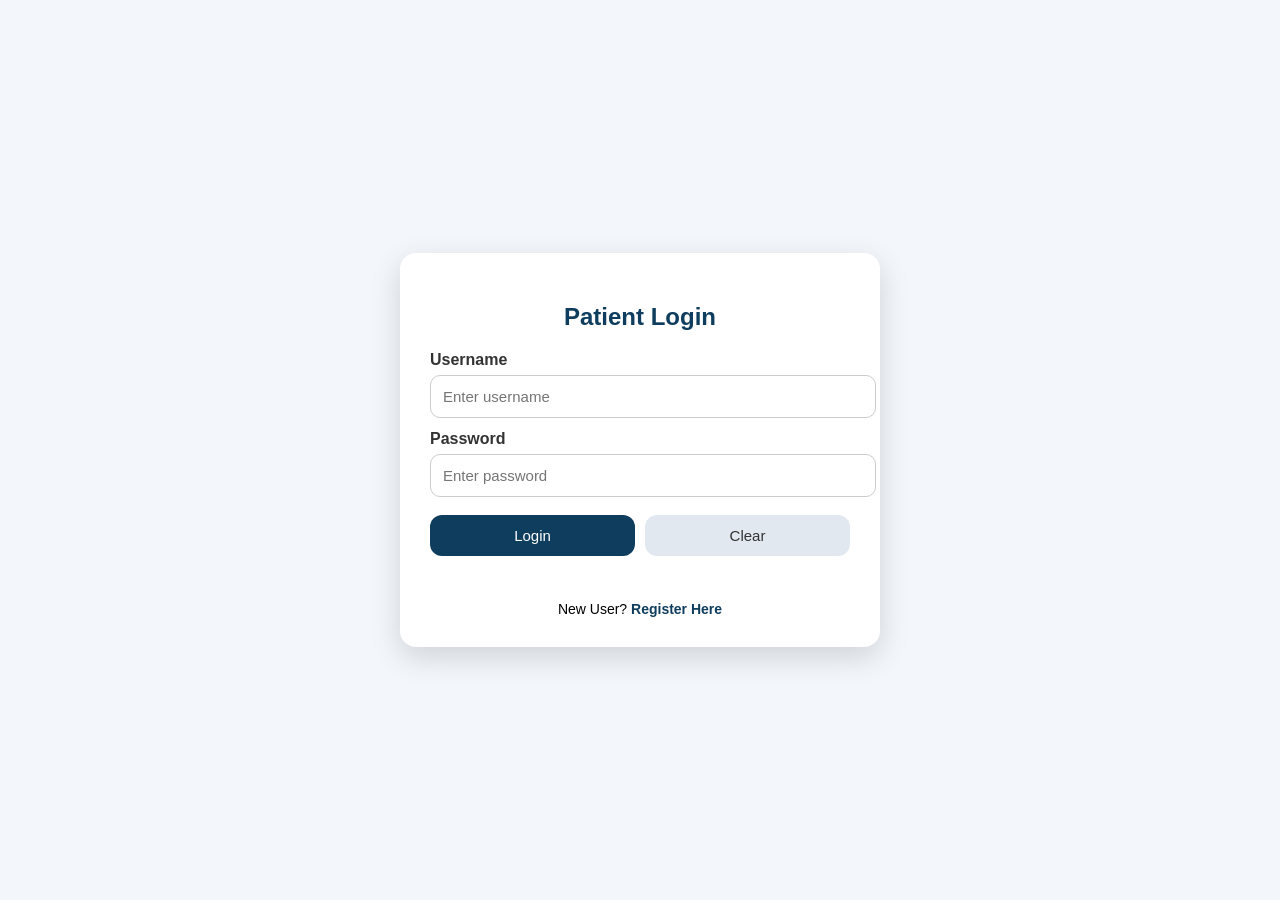
<file: index.html>
<!DOCTYPE html>
<html>
<head>
    <title>Healthcare Home</title>
    <link rel="stylesheet" href="style.css">
</head>

<body>

<header>
    <h1>Online Healthcare & Treatment Portal</h1>
    <p>AI-Powered Diagnosis • Doctor Booking • Wellness Care</p>
</header>

<nav>
    <a href="wad1_3aidiagnosis.html" target="content">AI Diagnosis</a>
    <a href="wad1_3docpage1.html" target="content">Doctors</a>
    <a href="wad1_3vertinary.html" target="content">Veterinary</a>
    <a href="wad1_3physio.html" target="content">Physiotherapy</a>
    <a href="wad1_3mentalwell.html" target="content">Mental Wellness</a>
    <a href="wad1_3prescription.html" target="content">Prescriptions</a>

    <!-- ✅ Logout -->
    <a href="#" onclick="logout()">Logout</a>
</nav>

<div class="container">

    <!-- LEFT PROFILE -->
    <div class="profile">
        <h2>My Profile</h2>

        <!-- ✅ Logged in user name -->
        <p id="userInfo" style="text-align:center; color:#555; font-weight:bold; margin-top:-8px;"></p>

        <ul>
            <li><a href="wad1_3aidiagnosis.html" target="content">AI Health Assistant</a></li>
            <li><a href="wad1_3bookslot.html" target="content">Book Appointment</a></li>
            <li><a href="wad1_3docpage1.html" target="content">Doctor Availability</a></li>
            <li><a href="wad1_3bill.html" target="content">Bills & Payments</a></li>
        </ul>
    </div>

    <!-- RIGHT CONTENT -->
    <div class="content">
        <iframe name="content"></iframe>
    </div>

</div>

<footer>
    © 2025 Online Healthcare System | AI-Based Treatment Support
</footer>

<script>
    // ✅ Protect homepage (if not logged in -> go to login page)
    const token = localStorage.getItem("token");
    if (!token) {
        window.location.replace("wad1_3loginpage1.html");
    }

    // ✅ Show username from saved "user" object
    const userStr = localStorage.getItem("user");
    if (userStr) {
        const user = JSON.parse(userStr);

        if (user && user.username) {
            document.getElementById("userInfo").innerText = "Logged in as: " + user.username;
        } else {
            document.getElementById("userInfo").innerText = "Logged in";
        }
    } else {
        document.getElementById("userInfo").innerText = "Logged in";
    }

    // ✅ Logout function
    function logout() {
        localStorage.removeItem("token");
        localStorage.removeItem("user");

        alert("Logged out successfully ✅");

        // redirect back to login
        window.location.replace("wad1_3loginpage1.html");
    }
</script>

</body>
</html>
</file>
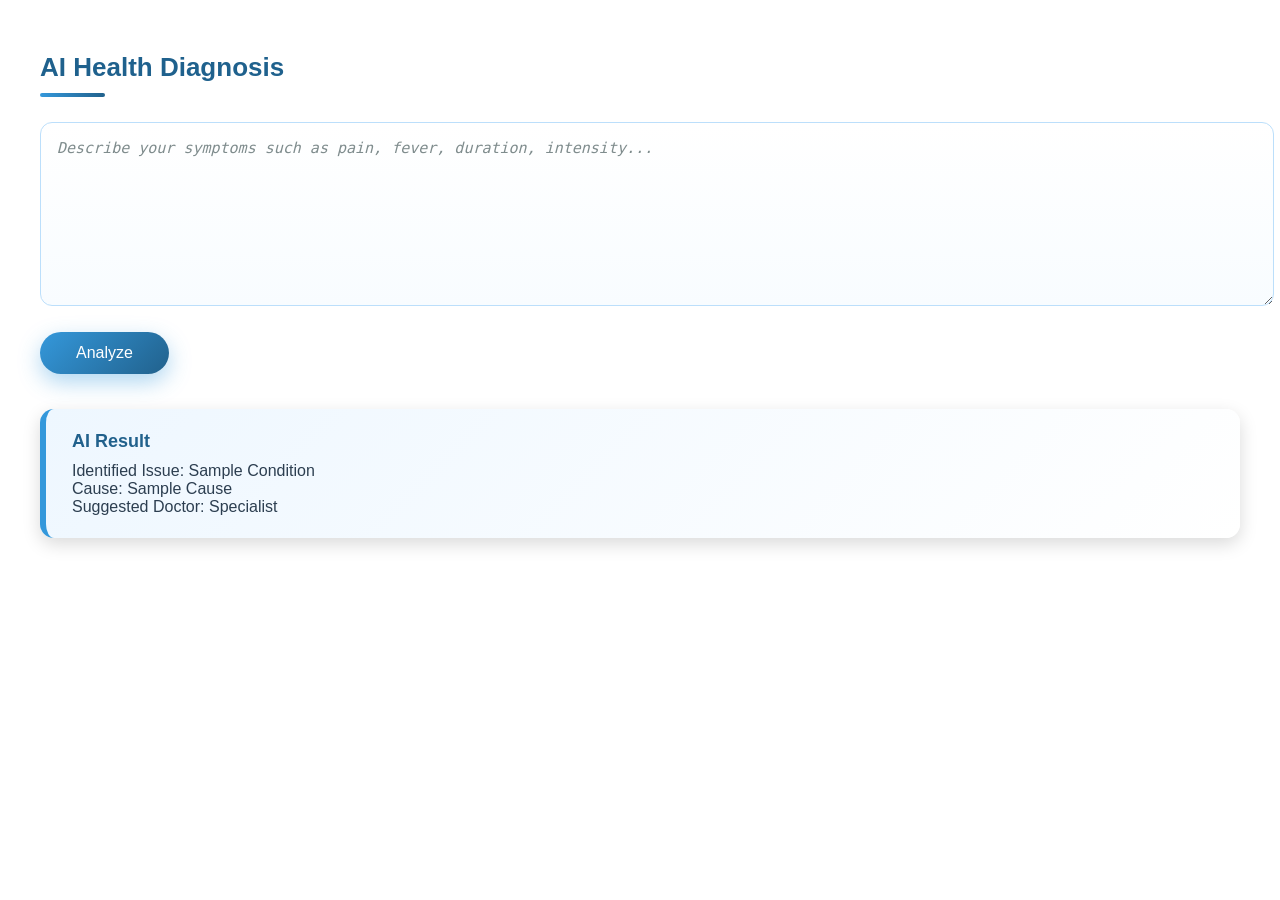
<file: aidiagnosis.html>
<!DOCTYPE html>
<html>
<head>
    <title>AI Diagnosis</title>

    <style>
    body {
        margin: 0;
        font-family: "Segoe UI", Arial, sans-serif;
        background: transparent;
        color: #2c3e50;
    }

    /* Main content area (right dashboard panel) */
    .page-card {
        width: 100%;
        padding: 30px 40px;
        box-sizing: border-box;
    }

    /* Page Title */
    .page-card h2 {
        color: #1f618d;
        margin-bottom: 25px;
        font-size: 26px;
        position: relative;
    }

    .page-card h2::after {
        content: "";
        width: 65px;
        height: 4px;
        background: linear-gradient(90deg, #3498db, #21618c);
        display: block;
        margin-top: 10px;
        border-radius: 10px;
    }

    /* Textarea */
    textarea {
        width: 100%;
        min-height: 150px;
        padding: 16px;
        border-radius: 12px;
        border: 1px solid #bcdffb;
        font-size: 15px;
        background: linear-gradient(180deg, #ffffff, #f8fcff);
        resize: vertical;
        transition: 0.3s;
    }

    textarea::placeholder {
        color: #7f8c8d;
        font-style: italic;
    }

    textarea:focus {
        outline: none;
        border-color: #3498db;
        box-shadow: 0 0 12px rgba(52,152,219,0.4);
    }

    /* Button */
    .center-btn {
        margin-top: 22px;
    }

    input[type=submit] {
        background: linear-gradient(135deg, #3498db, #21618c);
        color: white;
        border: none;
        padding: 12px 36px;
        border-radius: 30px;
        font-size: 16px;
        cursor: pointer;
        box-shadow: 0 8px 22px rgba(52,152,219,0.4);
        transition: 0.3s;
    }

    input[type=submit]:hover {
        transform: translateY(-2px);
        box-shadow: 0 14px 30px rgba(33,97,140,0.5);
    }

    /* AI Result Box */
    .result-box {
        margin-top: 35px;
        padding: 22px 26px;
        border-radius: 14px;
        background: linear-gradient(135deg, #eef7ff, #ffffff);
        border-left: 6px solid #3498db;
        box-shadow: 0 6px 18px rgba(0,0,0,0.15);
    }

    .result-title {
        font-size: 18px;
        font-weight: 700;
        color: #21618c;
        margin-bottom: 10px;
    }
    </style>
</head>

<body>

<div class="page-card">

    <h2>AI Health Diagnosis</h2>

    <form>
        <textarea placeholder="Describe your symptoms such as pain, fever, duration, intensity..."></textarea>

        <div class="center-btn">
            <input type="submit" value="Analyze">
        </div>
    </form>

    <div class="result-box">
        <div class="result-title">AI Result</div>
        Identified Issue: Sample Condition<br>
        Cause: Sample Cause<br>
        Suggested Doctor: Specialist
    </div>

</div>

</body>
</html>
</file>
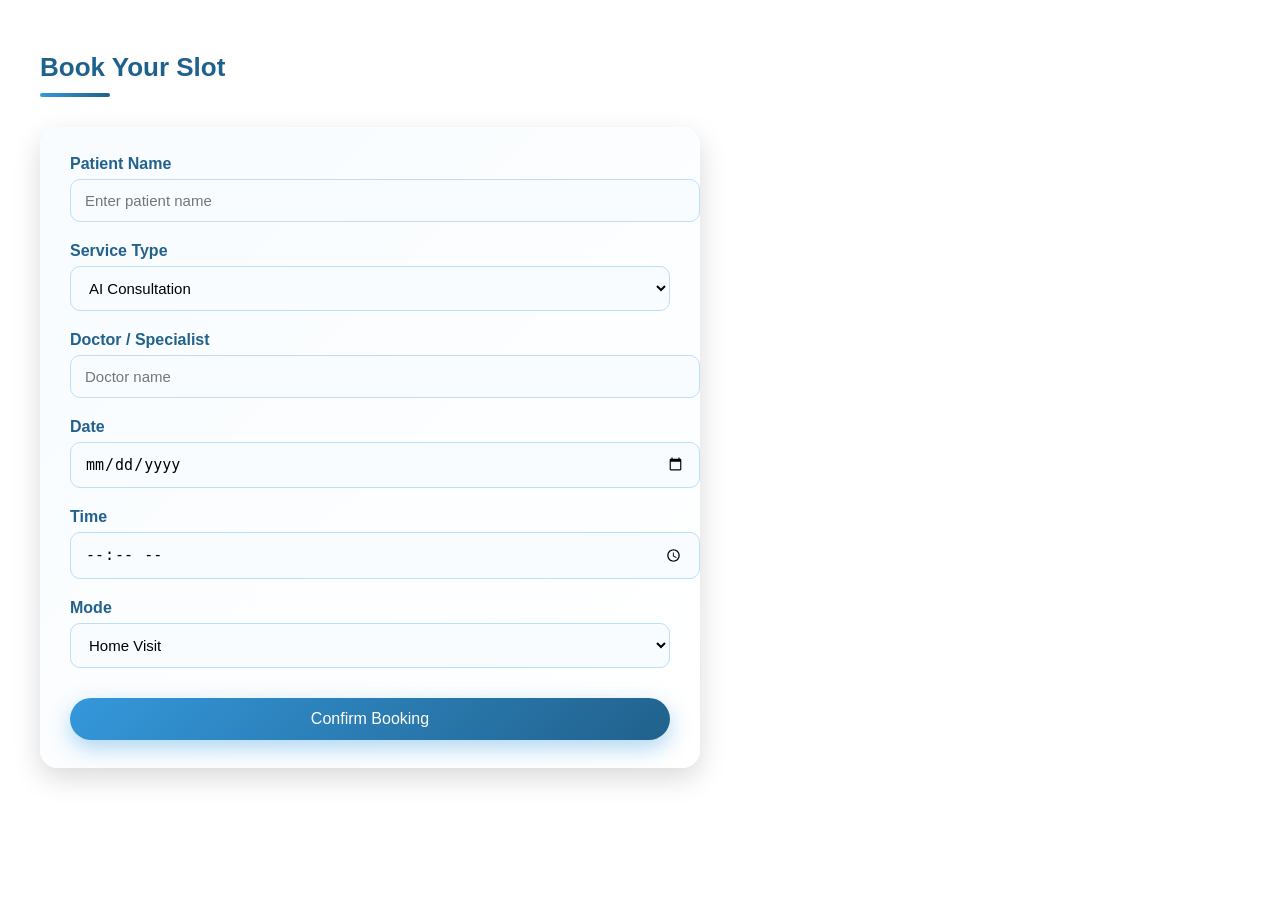
<file: appointpage1.html>
<!DOCTYPE html>
<html>
<head>
    <title>Book Appointment</title>

    <style>
    body {
        margin: 0;
        font-family: "Segoe UI", Arial, sans-serif;
        background: transparent;
        color: #2c3e50;
    }

    .page-card {
        width: 100%;
        padding: 30px 40px;
        box-sizing: border-box;
    }

    .page-card h2 {
        color: #1f618d;
        font-size: 26px;
        margin-bottom: 30px;
        position: relative;
    }

    .page-card h2::after {
        content: "";
        width: 70px;
        height: 4px;
        background: linear-gradient(90deg, #3498db, #21618c);
        display: block;
        margin-top: 10px;
        border-radius: 10px;
    }

    .form-card {
        max-width: 600px;
        background: linear-gradient(135deg, #f8fcff, #ffffff);
        padding: 28px 30px;
        border-radius: 18px;
        box-shadow: 0 10px 28px rgba(0,0,0,0.15);
    }

    .form-group {
        margin-bottom: 20px;
    }

    label {
        display: block;
        margin-bottom: 6px;
        font-weight: 600;
        color: #21618c;
    }

    input, select {
        width: 100%;
        padding: 12px 14px;
        border-radius: 10px;
        border: 1px solid #bcdffb;
        font-size: 15px;
        background: #f9fcff;
        transition: 0.3s;
    }

    input:focus, select:focus {
        outline: none;
        border-color: #3498db;
        box-shadow: 0 0 10px rgba(52,152,219,0.35);
    }

    .center-btn {
        text-align: center;
        margin-top: 30px;
    }

    input[type=submit] {
        background: linear-gradient(135deg, #3498db, #21618c);
        color: white;
        border: none;
        padding: 12px 40px;
        border-radius: 30px;
        font-size: 16px;
        cursor: pointer;
        box-shadow: 0 8px 22px rgba(52,152,219,0.4);
        transition: 0.3s;
    }

    input[type=submit]:hover {
        transform: translateY(-2px);
        box-shadow: 0 14px 30px rgba(33,97,140,0.5);
    }
    </style>
</head>

<body>

<div class="page-card">

    <h2>Book Your Slot</h2>

    <div class="form-card">
        <form>

            <div class="form-group">
                <label>Patient Name</label>
                <input type="text" placeholder="Enter patient name">
            </div>

            <div class="form-group">
                <label>Service Type</label>
                <select>
                    <option>AI Consultation</option>
                    <option>Doctor Visit</option>
                    <option>Physiotherapy</option>
                </select>
            </div>

            <div class="form-group">
                <label>Doctor / Specialist</label>
                <input type="text" placeholder="Doctor name">
            </div>

            <div class="form-group">
                <label>Date</label>
                <input type="date">
            </div>

            <div class="form-group">
                <label>Time</label>
                <input type="time">
            </div>

            <div class="form-group">
                <label>Mode</label>
                <select>
                    <option>Home Visit</option>
                    <option>Online Consultation</option>
                    <option>Hospital Visit</option>
                </select>
            </div>

            <div class="center-btn">
                <input type="submit" value="Confirm Booking">
            </div>

        </form>
    </div>

</div>

</body>
</html>
</file>
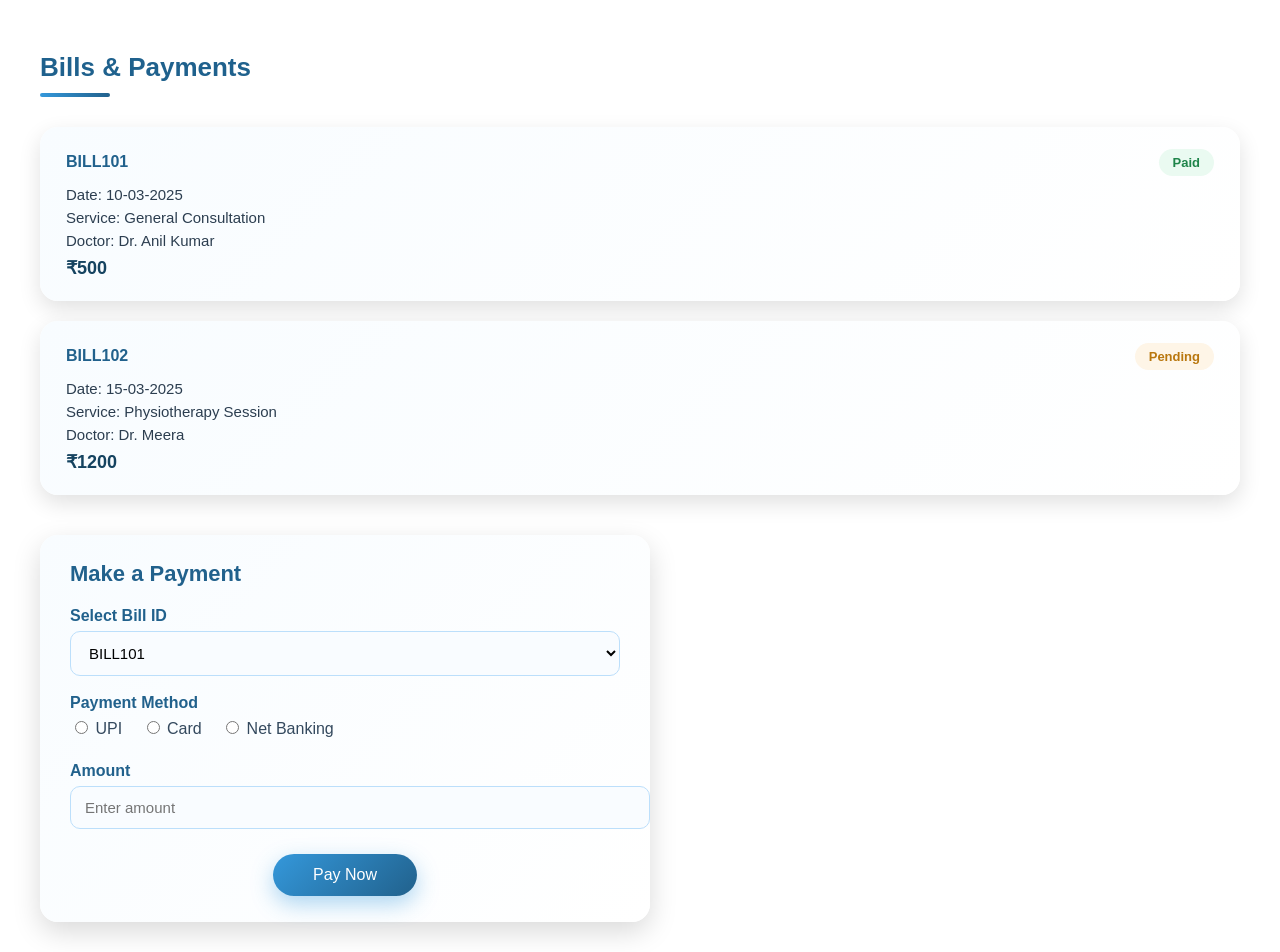
<file: bill.html>
<!DOCTYPE html>
<html>
<head>
    <title>Bills and Payments</title>

    <style>
    body {
        margin: 0;
        font-family: "Segoe UI", Arial, sans-serif;
        background: transparent;
        color: #2c3e50;
    }

    /* Page wrapper */
    .page-card {
        width: 100%;
        padding: 30px 40px;
        box-sizing: border-box;
    }

    /* Page title */
    .page-card h2 {
        color: #1f618d;
        font-size: 26px;
        margin-bottom: 30px;
        position: relative;
    }

    .page-card h2::after {
        content: "";
        width: 70px;
        height: 4px;
        background: linear-gradient(90deg, #3498db, #21618c);
        display: block;
        margin-top: 10px;
        border-radius: 10px;
    }

    /* Bill card */
    .bill-card {
        background: linear-gradient(135deg, #f8fcff, #ffffff);
        border-radius: 18px;
        padding: 22px 26px;
        margin-bottom: 20px;
        box-shadow: 0 8px 22px rgba(0,0,0,0.12);
    }

    .bill-header {
        display: flex;
        justify-content: space-between;
        align-items: center;
        margin-bottom: 10px;
    }

    .bill-id {
        font-weight: 700;
        color: #21618c;
    }

    .status {
        padding: 6px 14px;
        border-radius: 20px;
        font-size: 13px;
        font-weight: 600;
    }

    .status.paid {
        background-color: #eafaf1;
        color: #1e8449;
    }

    .status.pending {
        background-color: #fef5e7;
        color: #b9770e;
    }

    .bill-details p {
        margin: 6px 0;
        font-size: 15px;
    }

    .amount {
        font-size: 18px;
        font-weight: 700;
        color: #154360;
        margin-top: 8px;
    }

    /* Payment card */
    .payment-card {
        margin-top: 40px;
        max-width: 550px;
        background: linear-gradient(135deg, #f8fcff, #ffffff);
        padding: 26px 30px;
        border-radius: 18px;
        box-shadow: 0 10px 28px rgba(0,0,0,0.15);
    }

    .payment-card h3 {
        margin-top: 0;
        margin-bottom: 20px;
        color: #21618c;
        font-size: 22px;
    }

    .form-group {
        margin-bottom: 18px;
    }

    label {
        display: block;
        margin-bottom: 6px;
        font-weight: 600;
        color: #21618c;
    }

    input[type=text], select {
        width: 100%;
        padding: 12px 14px;
        border-radius: 10px;
        border: 1px solid #bcdffb;
        font-size: 15px;
        background: #f9fcff;
        transition: 0.3s;
    }

    input:focus, select:focus {
        outline: none;
        border-color: #3498db;
        box-shadow: 0 0 10px rgba(52,152,219,0.35);
    }

    .payment-options {
        margin-top: 6px;
    }

    .payment-options label {
        display: inline-block;
        margin-right: 15px;
        font-weight: 500;
        color: #34495e;
    }

    /* Pay button */
    .center-btn {
        text-align: center;
        margin-top: 25px;
    }

    input[type=submit] {
        background: linear-gradient(135deg, #3498db, #21618c);
        color: white;
        border: none;
        padding: 12px 40px;
        border-radius: 30px;
        font-size: 16px;
        cursor: pointer;
        box-shadow: 0 8px 22px rgba(52,152,219,0.4);
        transition: 0.3s;
    }

    input[type=submit]:hover {
        transform: translateY(-2px);
        box-shadow: 0 14px 30px rgba(33,97,140,0.5);
    }
    </style>
</head>

<body>

<div class="page-card">

    <h2>Bills & Payments</h2>

    <!-- Bill 1 -->
    <div class="bill-card">
        <div class="bill-header">
            <div class="bill-id">BILL101</div>
            <div class="status paid">Paid</div>
        </div>

        <div class="bill-details">
            <p>Date: 10-03-2025</p>
            <p>Service: General Consultation</p>
            <p>Doctor: Dr. Anil Kumar</p>
            <div class="amount">₹500</div>
        </div>
    </div>

    <!-- Bill 2 -->
    <div class="bill-card">
        <div class="bill-header">
            <div class="bill-id">BILL102</div>
            <div class="status pending">Pending</div>
        </div>

        <div class="bill-details">
            <p>Date: 15-03-2025</p>
            <p>Service: Physiotherapy Session</p>
            <p>Doctor: Dr. Meera</p>
            <div class="amount">₹1200</div>
        </div>
    </div>

    <!-- Payment Section -->
    <div class="payment-card">
        <h3>Make a Payment</h3>

        <form>
            <div class="form-group">
                <label>Select Bill ID</label>
                <select>
                    <option>BILL101</option>
                    <option>BILL102</option>
                </select>
            </div>

            <div class="form-group">
                <label>Payment Method</label>
                <div class="payment-options">
                    <label><input type="radio" name="pay"> UPI</label>
                    <label><input type="radio" name="pay"> Card</label>
                    <label><input type="radio" name="pay"> Net Banking</label>
                </div>
            </div>

            <div class="form-group">
                <label>Amount</label>
                <input type="text" placeholder="Enter amount">
            </div>

            <div class="center-btn">
                <input type="submit" value="Pay Now">
            </div>
        </form>
    </div>

</div>

</body>
</html>
</file>
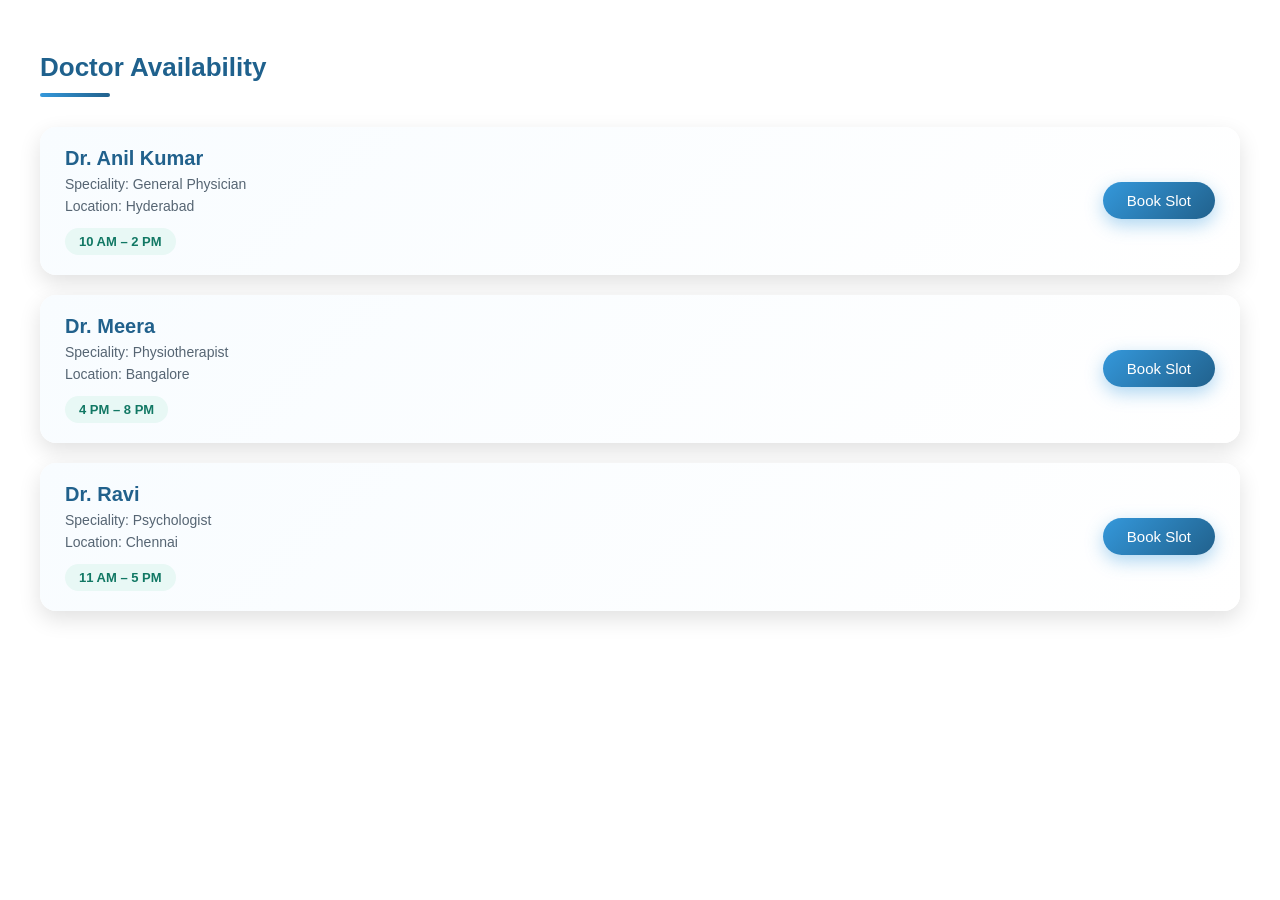
<file: docpage1.html>
<!DOCTYPE html>
<html>
<head>
    <title>Doctor Availability</title>

    <style>
    body {
        margin: 0;
        font-family: "Segoe UI", Arial, sans-serif;
        background: transparent;
        color: #2c3e50;
    }

    /* Page wrapper */
    .page-card {
        width: 100%;
        padding: 30px 40px;
        box-sizing: border-box;
    }

    /* Page title */
    .page-card h2 {
        color: #1f618d;
        font-size: 26px;
        margin-bottom: 30px;
        position: relative;
    }

    .page-card h2::after {
        content: "";
        width: 70px;
        height: 4px;
        background: linear-gradient(90deg, #3498db, #21618c);
        display: block;
        margin-top: 10px;
        border-radius: 10px;
    }

    /* Doctor card */
    .doctor-card {
        background: linear-gradient(135deg, #f8fcff, #ffffff);
        border-radius: 16px;
        padding: 20px 25px;
        margin-bottom: 20px;
        box-shadow: 0 8px 22px rgba(0,0,0,0.12);
        display: flex;
        justify-content: space-between;
        align-items: center;
    }

    .doctor-info h3 {
        margin: 0;
        color: #21618c;
        font-size: 20px;
    }

    .doctor-info p {
        margin: 6px 0;
        font-size: 14px;
        color: #566573;
    }

    /* Availability badge */
    .time-badge {
        display: inline-block;
        margin-top: 8px;
        padding: 6px 14px;
        border-radius: 20px;
        background-color: #e8f8f5;
        color: #117864;
        font-size: 13px;
        font-weight: 600;
    }

    /* Book button */
    .book-btn {
        background: linear-gradient(135deg, #3498db, #21618c);
        color: white;
        border: none;
        padding: 10px 24px;
        border-radius: 25px;
        font-size: 15px;
        cursor: pointer;
        box-shadow: 0 6px 18px rgba(52,152,219,0.4);
        transition: 0.3s;
    }

    .book-btn:hover {
        transform: translateY(-2px);
        box-shadow: 0 10px 26px rgba(33,97,140,0.5);
    }
    </style>
</head>

<body>

<div class="page-card">

    <h2>Doctor Availability</h2>

    <!-- Doctor 1 -->
    <div class="doctor-card">
        <div class="doctor-info">
            <h3>Dr. Anil Kumar</h3>
            <p>Speciality: General Physician</p>
            <p>Location: Hyderabad</p>
            <span class="time-badge">10 AM – 2 PM</span>
        </div>

        <a href="wad1_3bookslot.html" target="content">
            <button class="book-btn">Book Slot</button>
        </a>
    </div>

    <!-- Doctor 2 -->
    <div class="doctor-card">
        <div class="doctor-info">
            <h3>Dr. Meera</h3>
            <p>Speciality: Physiotherapist</p>
            <p>Location: Bangalore</p>
            <span class="time-badge">4 PM – 8 PM</span>
        </div>

        <a href="wad1_3bookslot.html" target="content">
            <button class="book-btn">Book Slot</button>
        </a>
    </div>

    <!-- Doctor 3 -->
    <div class="doctor-card">
        <div class="doctor-info">
            <h3>Dr. Ravi</h3>
            <p>Speciality: Psychologist</p>
            <p>Location: Chennai</p>
            <span class="time-badge">11 AM – 5 PM</span>
        </div>

        <a href="wad1_3bookslot.html" target="content">
            <button class="book-btn">Book Slot</button>
        </a>
    </div>

</div>

</body>
</html>
</file>
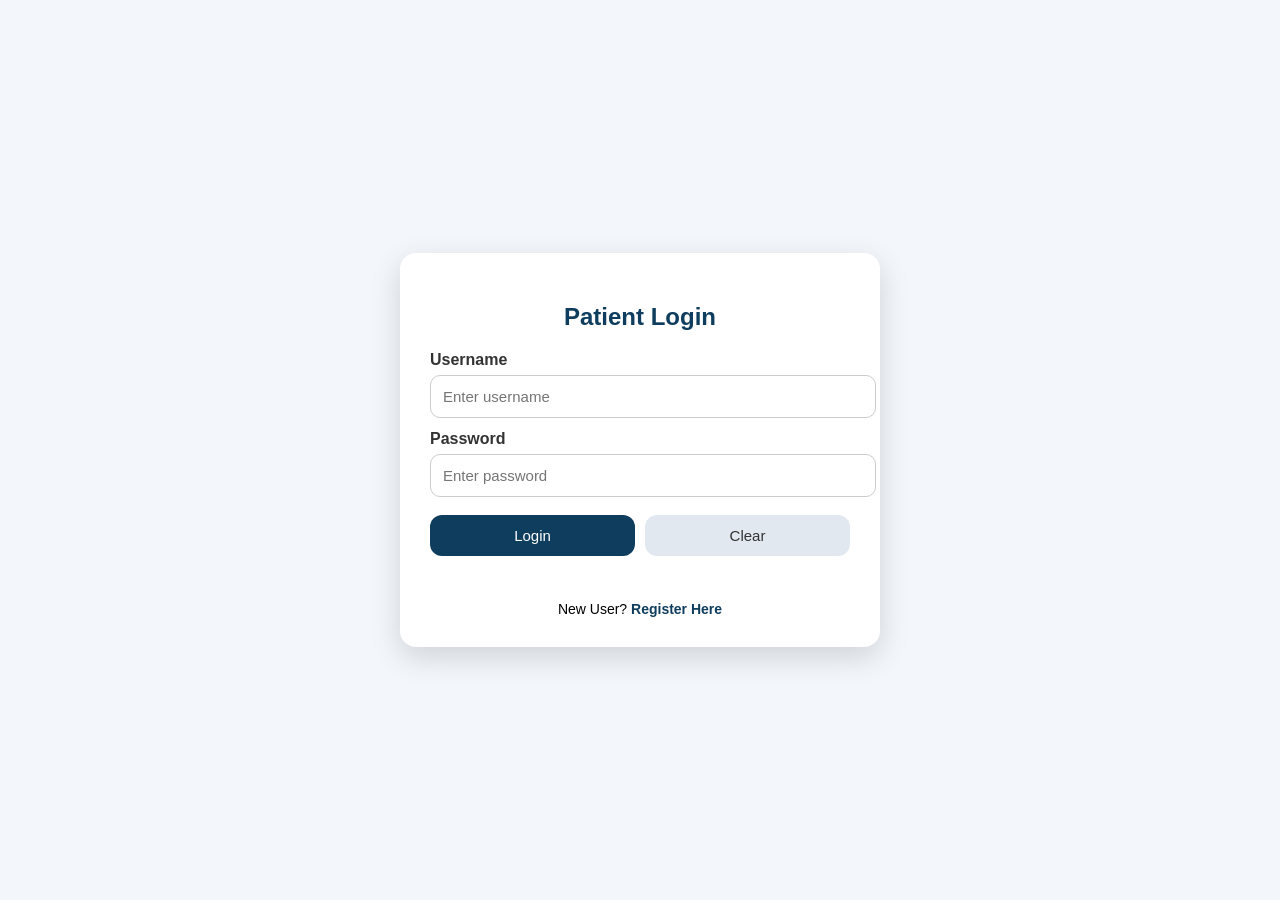
<file: loginpage1.html>
<!DOCTYPE html>
<html>
<head>
  <title>Patient Login</title>

  <style>
    body {
      margin: 0;
      font-family: Arial, sans-serif;
      background: #f3f7fb;
      display: flex;
      justify-content: center;
      align-items: center;
      height: 100vh;
    }

    .login-box {
      width: 420px;
      background: white;
      padding: 30px;
      border-radius: 16px;
      box-shadow: 0px 10px 30px rgba(0,0,0,0.15);
    }

    h2 {
      text-align: center;
      margin-bottom: 20px;
      color: #0f3d5e;
    }

    label {
      display: block;
      margin-top: 12px;
      font-weight: bold;
      color: #333;
    }

    input {
      width: 100%;
      padding: 12px;
      margin-top: 6px;
      border: 1px solid #ccc;
      border-radius: 10px;
      font-size: 15px;
      outline: none;
    }

    input:focus {
      border-color: #0f3d5e;
    }

    .btn-row {
      display: flex;
      gap: 10px;
      margin-top: 18px;
    }

    button {
      flex: 1;
      padding: 12px;
      border: none;
      border-radius: 12px;
      font-size: 15px;
      cursor: pointer;
    }

    .btn-login {
      background: #0f3d5e;
      color: white;
    }

    .btn-clear {
      background: #e2e8f0;
      color: #333;
    }

    .link {
      margin-top: 15px;
      text-align: center;
      font-size: 14px;
    }

    .link a {
      color: #0f3d5e;
      text-decoration: none;
      font-weight: bold;
    }

    .msg {
      margin-top: 12px;
      text-align: center;
      font-size: 14px;
      font-weight: bold;
      min-height: 18px;
    }

    .msg.success { color: green; }
    .msg.error { color: red; }
  </style>
</head>

<body>

  <div class="login-box">
    <h2>Patient Login</h2>

    <form id="loginForm">
      <label>Username</label>
      <input type="text" id="username" placeholder="Enter username" required />

      <label>Password</label>
      <input type="password" id="password" placeholder="Enter password" required />

      <div class="btn-row">
        <button type="submit" class="btn-login" id="loginBtn">Login</button>
        <button type="reset" class="btn-clear">Clear</button>
      </div>

      <div id="message" class="msg"></div>

      <div class="link">
        New User? <a href="wad1_3regpage1.html">Register Here</a>
      </div>
    </form>
  </div>

  <script>
    const API_URL = "http://localhost:5000";

    const form = document.getElementById("loginForm");
    const messageBox = document.getElementById("message");
    const loginBtn = document.getElementById("loginBtn");

    form.addEventListener("submit", async function (e) {
      e.preventDefault();

      const username = document.getElementById("username").value.trim();
      const password = document.getElementById("password").value.trim();

      messageBox.textContent = "";
      messageBox.className = "msg";

      if (!username || !password) {
        messageBox.textContent = "Username and password required ❌";
        messageBox.classList.add("error");
        return;
      }

      try {
        loginBtn.disabled = true;
        loginBtn.textContent = "Logging in...";

        const res = await fetch(`${API_URL}/login`, {
          method: "POST",
          headers: { "Content-Type": "application/json" },
          body: JSON.stringify({ username, password })
        });

        const data = await res.json().catch(() => ({}));

        if (!res.ok) {
          messageBox.textContent = data.error || "Login failed ❌";
          messageBox.classList.add("error");
          return;
        }

        // ✅ Save token + user
        localStorage.setItem("token", data.token);
        localStorage.setItem("user", JSON.stringify(data.user));

        messageBox.textContent = "Login successful ✅ Redirecting...";
        messageBox.classList.add("success");

        // ✅ Correct redirect (same folder)
        setTimeout(() => {
          window.location.href = "index.html";
        }, 500);

      } catch (err) {
        messageBox.textContent = "Backend not running or network issue ❌";
        messageBox.classList.add("error");
        console.error("Login fetch error:", err);
      } finally {
        loginBtn.disabled = false;
        loginBtn.textContent = "Login";
      }
    });
  </script>

</body>
</html>
</file>
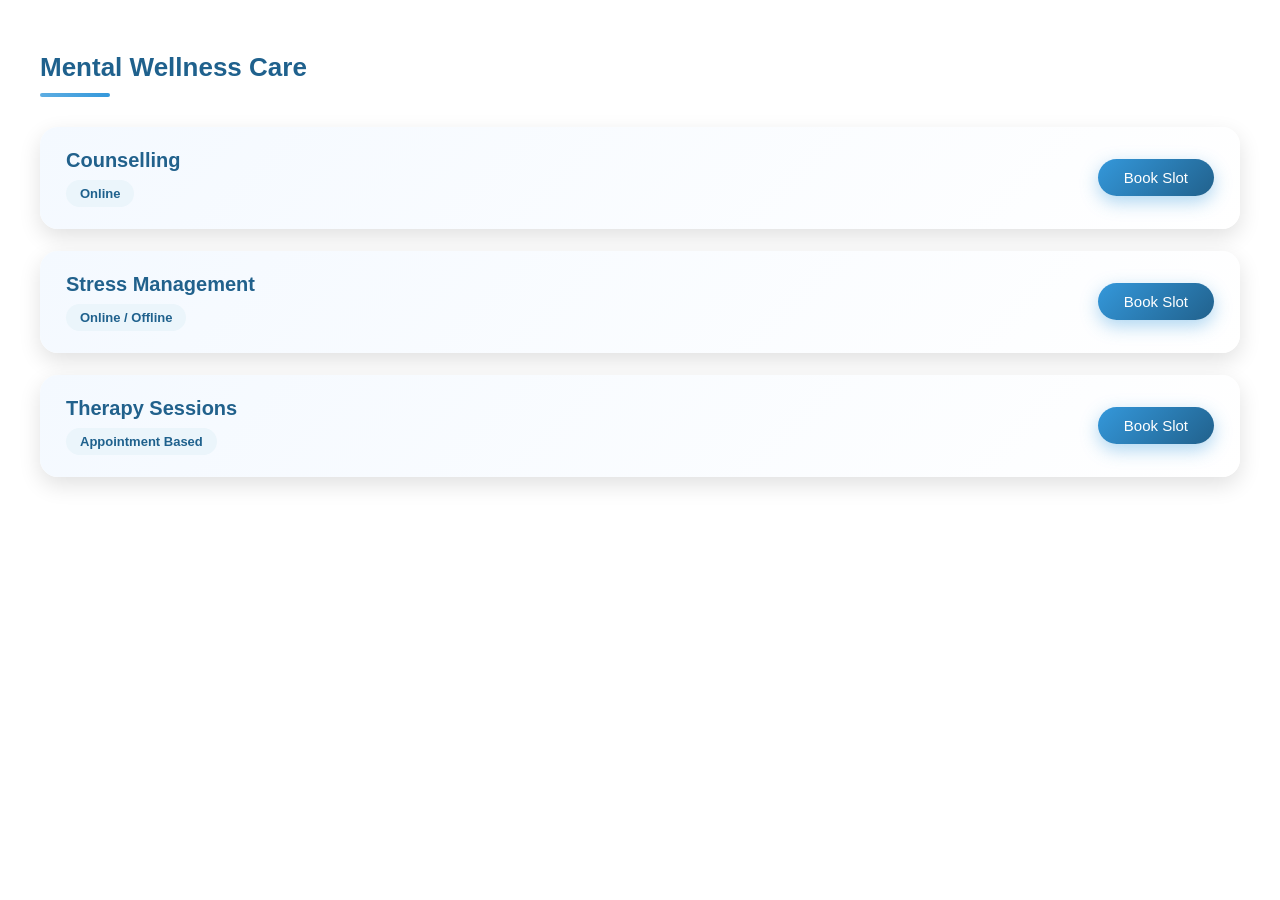
<file: mentalwell.html>
<!DOCTYPE html>
<html>
<head>
    <title>Mental Wellness</title>

    <style>
    body {
        margin: 0;
        font-family: "Segoe UI", Arial, sans-serif;
        background: transparent;
        color: #2c3e50;
    }

    /* Page wrapper */
    .page-card {
        width: 100%;
        padding: 30px 40px;
        box-sizing: border-box;
    }

    /* Page title */
    .page-card h2 {
        color: #1f618d;
        font-size: 26px;
        margin-bottom: 30px;
        position: relative;
    }

    .page-card h2::after {
        content: "";
        width: 70px;
        height: 4px;
        background: linear-gradient(90deg, #5dade2, #3498db);
        display: block;
        margin-top: 10px;
        border-radius: 10px;
    }

    /* Service card */
    .service-card {
        background: linear-gradient(135deg, #f4f9ff, #ffffff);
        border-radius: 18px;
        padding: 22px 26px;
        margin-bottom: 22px;
        box-shadow: 0 8px 22px rgba(0,0,0,0.12);
        display: flex;
        justify-content: space-between;
        align-items: center;
    }

    .service-info h3 {
        margin: 0;
        font-size: 20px;
        color: #21618c;
    }

    .service-info p {
        margin: 6px 0 0;
        font-size: 14px;
        color: #566573;
    }

    /* Mode badge */
    .mode-badge {
        display: inline-block;
        margin-top: 8px;
        padding: 6px 14px;
        border-radius: 20px;
        background-color: #ebf5fb;
        color: #1f618d;
        font-size: 13px;
        font-weight: 600;
    }

    /* Book button */
    .book-btn {
        background: linear-gradient(135deg, #3498db, #21618c);
        color: white;
        border: none;
        padding: 10px 26px;
        border-radius: 25px;
        font-size: 15px;
        cursor: pointer;
        box-shadow: 0 6px 18px rgba(52,152,219,0.4);
        transition: 0.3s;
    }

    .book-btn:hover {
        transform: translateY(-2px);
        box-shadow: 0 10px 26px rgba(33,97,140,0.5);
    }
    </style>
</head>

<body>

<div class="page-card">

    <h2>Mental Wellness Care</h2>

    <!-- Service 1 -->
    <div class="service-card">
        <div class="service-info">
            <h3>Counselling</h3>
            <span class="mode-badge">Online</span>
        </div>

        <a href="wad1_3bookslot.html" target="content">
            <button class="book-btn">Book Slot</button>
        </a>
    </div>

    <!-- Service 2 -->
    <div class="service-card">
        <div class="service-info">
            <h3>Stress Management</h3>
            <span class="mode-badge">Online / Offline</span>
        </div>

        <a href="wad1_3bookslot.html" target="content">
            <button class="book-btn">Book Slot</button>
        </a>
    </div>

    <!-- Service 3 -->
    <div class="service-card">
        <div class="service-info">
            <h3>Therapy Sessions</h3>
            <span class="mode-badge">Appointment Based</span>
        </div>

        <a href="booking-details.html" target="content">
            <button class="book-btn">Book Slot</button>
        </a>
    </div>

</div>

</body>
</html>
</file>
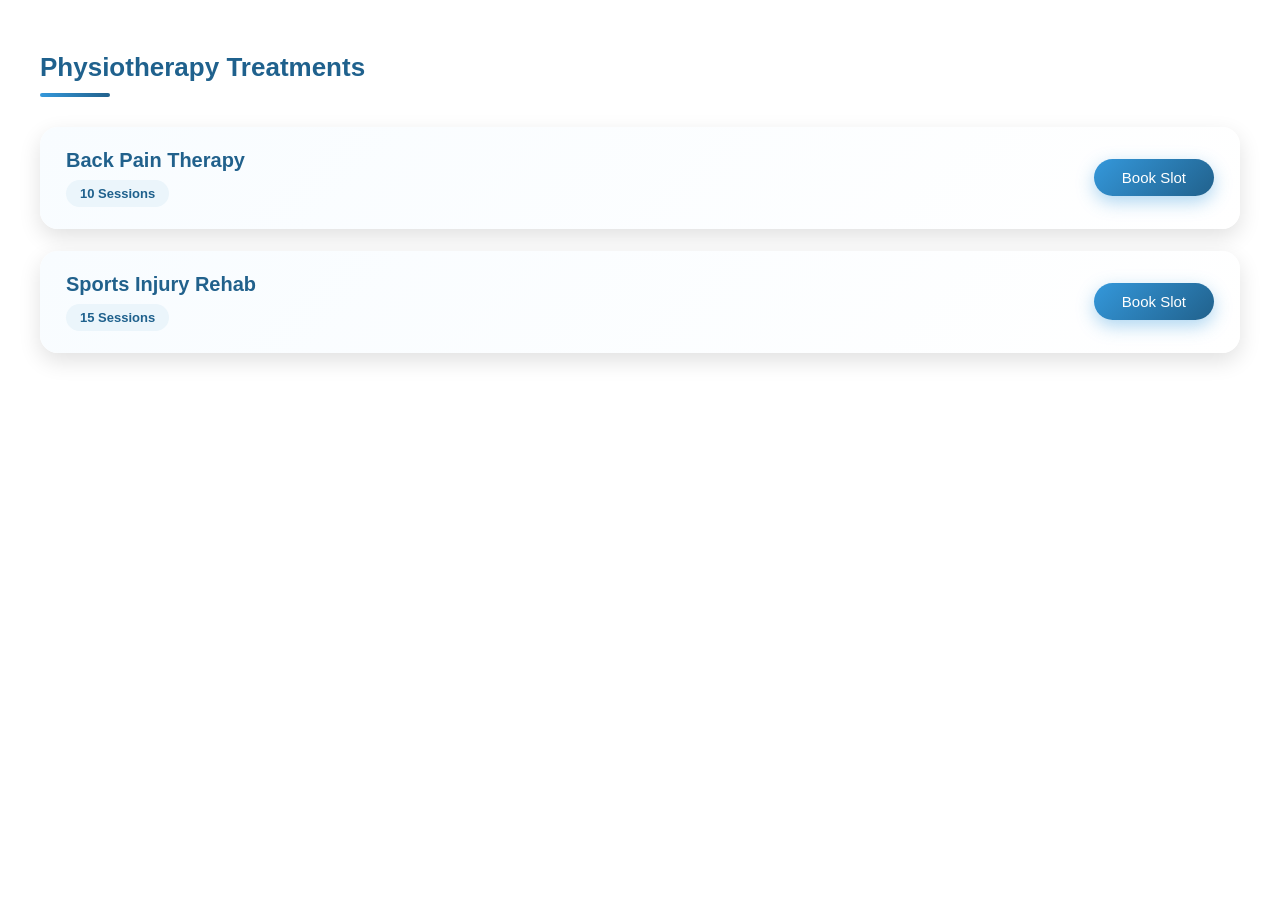
<file: physio.html>
<!DOCTYPE html>
<html>
<head>
    <title>Physiotherapy</title>

    <style>
    body {
        margin: 0;
        font-family: "Segoe UI", Arial, sans-serif;
        background: transparent;
        color: #2c3e50;
    }

    /* Page wrapper */
    .page-card {
        width: 100%;
        padding: 30px 40px;
        box-sizing: border-box;
    }

    /* Page title */
    .page-card h2 {
        color: #1f618d;
        font-size: 26px;
        margin-bottom: 30px;
        position: relative;
    }

    .page-card h2::after {
        content: "";
        width: 70px;
        height: 4px;
        background: linear-gradient(90deg, #3498db, #21618c);
        display: block;
        margin-top: 10px;
        border-radius: 10px;
    }

    /* Treatment card */
    .treatment-card {
        background: linear-gradient(135deg, #f8fcff, #ffffff);
        border-radius: 18px;
        padding: 22px 26px;
        margin-bottom: 22px;
        box-shadow: 0 8px 22px rgba(0,0,0,0.12);
        display: flex;
        justify-content: space-between;
        align-items: center;
    }

    .treatment-info h3 {
        margin: 0;
        font-size: 20px;
        color: #21618c;
    }

    /* Session badge */
    .session-badge {
        display: inline-block;
        margin-top: 8px;
        padding: 6px 14px;
        border-radius: 20px;
        background-color: #ebf5fb;
        color: #1f618d;
        font-size: 13px;
        font-weight: 600;
    }

    /* Book button */
    .book-btn {
        background: linear-gradient(135deg, #3498db, #21618c);
        color: white;
        border: none;
        padding: 10px 28px;
        border-radius: 25px;
        font-size: 15px;
        cursor: pointer;
        box-shadow: 0 6px 18px rgba(52,152,219,0.4);
        transition: 0.3s;
    }

    .book-btn:hover {
        transform: translateY(-2px);
        box-shadow: 0 10px 26px rgba(33,97,140,0.5);
    }
    </style>
</head>

<body>

<div class="page-card">

    <h2>Physiotherapy Treatments</h2>

    <!-- Treatment 1 -->
    <div class="treatment-card">
        <div class="treatment-info">
            <h3>Back Pain Therapy</h3>
            <span class="session-badge">10 Sessions</span>
        </div>

        <a href="wad1_3bookslot.html" target="content">
            <button class="book-btn">Book Slot</button>
        </a>
    </div>

    <!-- Treatment 2 -->
    <div class="treatment-card">
        <div class="treatment-info">
            <h3>Sports Injury Rehab</h3>
            <span class="session-badge">15 Sessions</span>
        </div>

        <a href="wad1_3bookslot.html" target="content">
            <button class="book-btn">Book Slot</button>
        </a>
    </div>

</div>

</body>
</html>
</file>
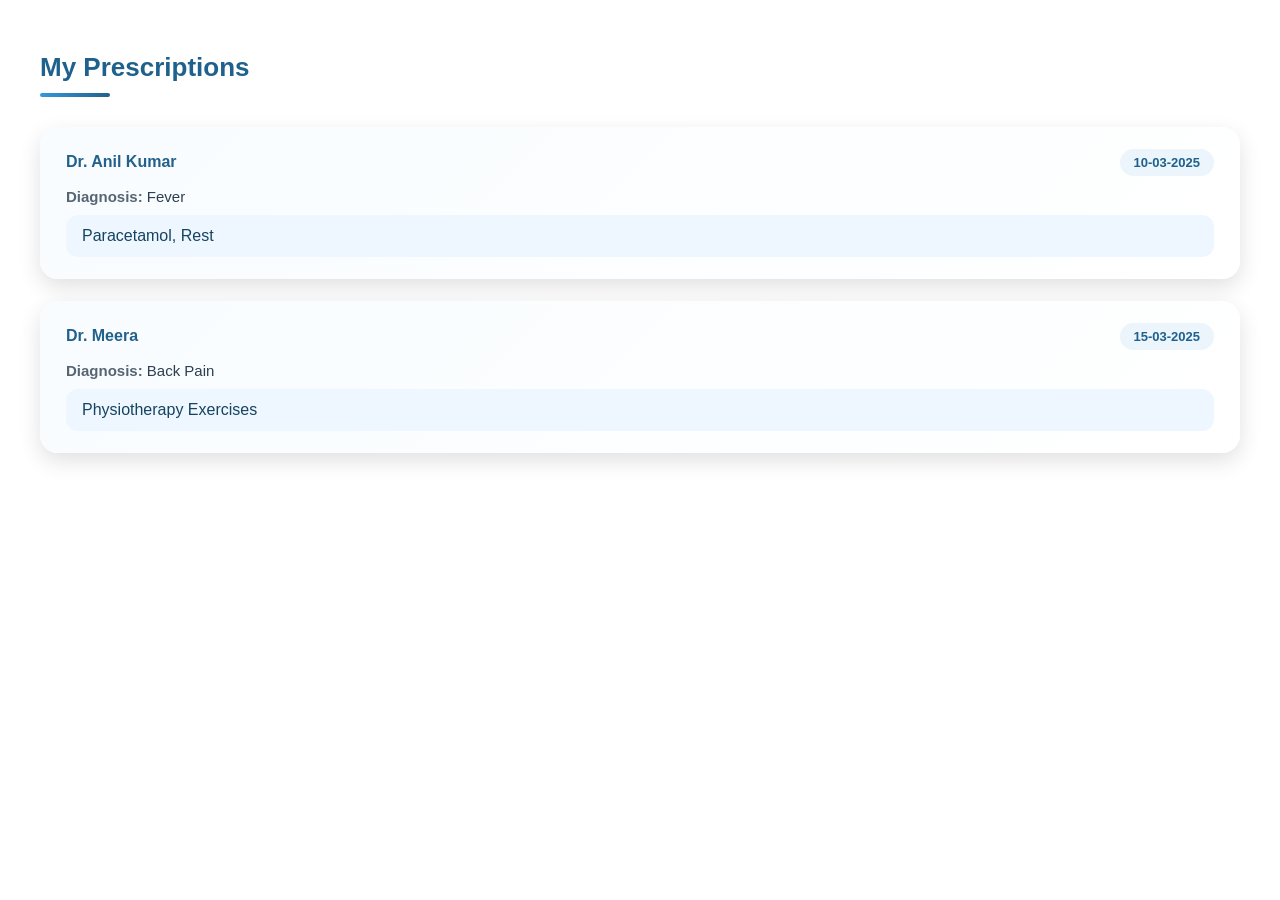
<file: prescription.html>
<!DOCTYPE html>
<html>
<head>
    <title>Prescriptions</title>

    <style>
    body {
        margin: 0;
        font-family: "Segoe UI", Arial, sans-serif;
        background: transparent;
        color: #2c3e50;
    }

    /* Page wrapper */
    .page-card {
        width: 100%;
        padding: 30px 40px;
        box-sizing: border-box;
    }

    /* Page title */
    .page-card h2 {
        color: #1f618d;
        font-size: 26px;
        margin-bottom: 30px;
        position: relative;
    }

    .page-card h2::after {
        content: "";
        width: 70px;
        height: 4px;
        background: linear-gradient(90deg, #3498db, #21618c);
        display: block;
        margin-top: 10px;
        border-radius: 10px;
    }

    /* Prescription card */
    .prescription-card {
        background: linear-gradient(135deg, #f8fcff, #ffffff);
        border-radius: 18px;
        padding: 22px 26px;
        margin-bottom: 22px;
        box-shadow: 0 8px 22px rgba(0,0,0,0.12);
    }

    .prescription-header {
        display: flex;
        justify-content: space-between;
        align-items: center;
        margin-bottom: 12px;
    }

    .date-badge {
        padding: 6px 14px;
        border-radius: 20px;
        background-color: #ebf5fb;
        color: #1f618d;
        font-size: 13px;
        font-weight: 600;
    }

    .doctor-name {
        font-size: 16px;
        font-weight: 600;
        color: #21618c;
    }

    .prescription-details p {
        margin: 6px 0;
        font-size: 15px;
    }

    .label {
        font-weight: 600;
        color: #566573;
    }

    .medicine-box {
        margin-top: 10px;
        padding: 12px 16px;
        border-radius: 12px;
        background-color: #eef7ff;
        color: #154360;
        font-weight: 500;
    }
    </style>
</head>

<body>

<div class="page-card">

    <h2>My Prescriptions</h2>

    <!-- Prescription 1 -->
    <div class="prescription-card">
        <div class="prescription-header">
            <div class="doctor-name">Dr. Anil Kumar</div>
            <div class="date-badge">10-03-2025</div>
        </div>

        <div class="prescription-details">
            <p><span class="label">Diagnosis:</span> Fever</p>
            <div class="medicine-box">
                Paracetamol, Rest
            </div>
        </div>
    </div>

    <!-- Prescription 2 -->
    <div class="prescription-card">
        <div class="prescription-header">
            <div class="doctor-name">Dr. Meera</div>
            <div class="date-badge">15-03-2025</div>
        </div>

        <div class="prescription-details">
            <p><span class="label">Diagnosis:</span> Back Pain</p>
            <div class="medicine-box">
                Physiotherapy Exercises
            </div>
        </div>
    </div>

</div>

</body>
</html>
</file>
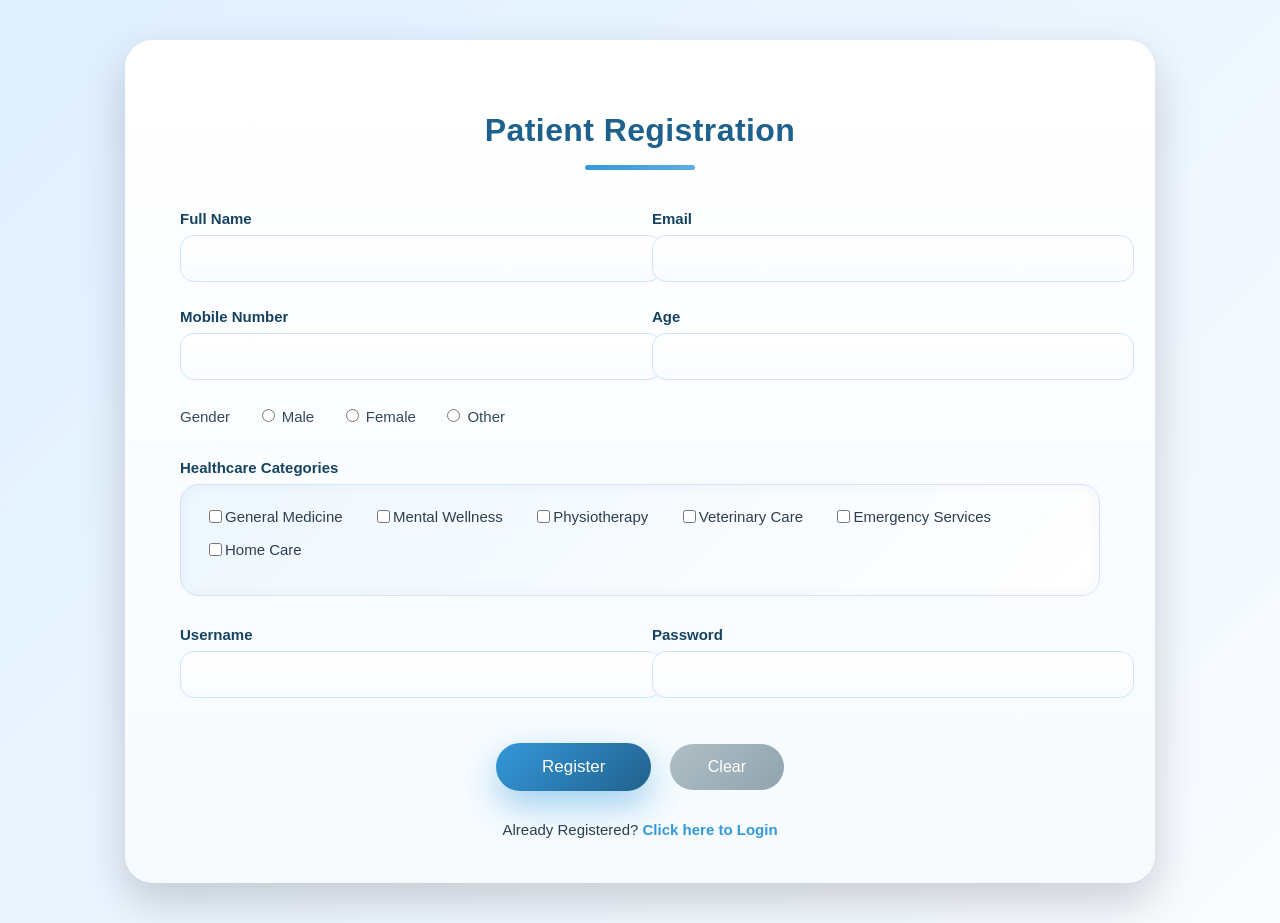
<file: regpage1.html>
<!DOCTYPE html>
<html>
<head>
    <title>Patient Registration</title>

    <style>
    body {
        margin: 0;
        font-family: "Segoe UI", Arial, sans-serif;
        background: linear-gradient(135deg, #dfefff, #f9fcff);
        color: #2c3e50;
    }

    .register-page {
        width: 100%;
        min-height: 100vh;
        display: flex;
        justify-content: center;
        align-items: flex-start;
        padding: 40px 20px;
        box-sizing: border-box;
    }

    .register-container {
        width: 100%;
        max-width: 920px;
        background: linear-gradient(180deg, #ffffff, #f6fbff);
        padding: 45px 55px;
        border-radius: 28px;
        box-shadow:
            0 18px 45px rgba(0, 0, 0, 0.18),
            inset 0 1px 0 rgba(255,255,255,0.8);
    }

    .register-container h2 {
        text-align: center;
        color: #1f618d;
        margin-bottom: 40px;
        font-size: 32px;
        letter-spacing: 0.4px;
        position: relative;
    }

    .register-container h2::after {
        content: "";
        width: 110px;
        height: 5px;
        background: linear-gradient(90deg, #3498db, #5dade2);
        display: block;
        margin: 16px auto 0;
        border-radius: 20px;
    }

    .form-row {
        display: flex;
        gap: 24px;
        margin-bottom: 26px;
    }

    .form-group {
        flex: 1;
    }

    label {
        display: block;
        margin-bottom: 8px;
        font-weight: 600;
        color: #154360;
        font-size: 15px;
    }

    input[type=text],
    input[type=password],
    input[type=number] {
        width: 100%;
        padding: 14px 16px;
        border-radius: 14px;
        border: 1.5px solid #cfe5ff;
        font-size: 15px;
        background: linear-gradient(180deg, #ffffff, #f9fcff);
        transition: all 0.3s ease;
    }

    input:focus {
        outline: none;
        border-color: #3498db;
        box-shadow:
            0 0 0 4px rgba(52,152,219,0.18),
            0 8px 18px rgba(52,152,219,0.25);
    }

    .gender-group {
        margin-bottom: 26px;
    }

    .gender-group label {
        font-weight: 500;
        margin-right: 22px;
        color: #34495e;
        display: inline-block;
    }

    .category-box {
        background: linear-gradient(135deg, #eef7ff, #ffffff);
        border: 1.5px solid #cfe5ff;
        padding: 22px 24px;
        border-radius: 18px;
        box-shadow: inset 0 0 18px rgba(0,0,0,0.04);
        margin-bottom: 30px;
    }

    .category-box label {
        display: inline-flex;
        align-items: center;
        margin-right: 26px;
        margin-bottom: 14px;
        font-weight: 500;
        color: #2c3e50;
    }

    .btn-group {
        text-align: center;
        margin-top: 45px;
    }

    input[type=submit] {
        background: linear-gradient(135deg, #3498db, #21618c);
        color: white;
        border: none;
        padding: 14px 46px;
        border-radius: 34px;
        font-size: 17px;
        cursor: pointer;
        margin-right: 14px;
        box-shadow: 0 14px 35px rgba(52,152,219,0.45);
        transition: all 0.3s ease;
    }

    input[type=submit]:hover {
        transform: translateY(-3px);
        box-shadow: 0 20px 45px rgba(33,97,140,0.55);
    }

    input[type=reset] {
        background: linear-gradient(135deg, #b0bec5, #90a4ae);
        color: white;
        border: none;
        padding: 14px 38px;
        border-radius: 34px;
        font-size: 16px;
        cursor: pointer;
    }

    .login-link {
        text-align: center;
        margin-top: 30px;
        font-size: 15px;
    }

    .login-link a {
        color: #3498db;
        font-weight: 600;
        text-decoration: none;
    }

    .login-link a:hover {
        text-decoration: underline;
    }
    </style>

    <script>
        function validateForm() {
            var name = document.myForm.fullname.value;
            var email = document.myForm.email.value;
            var mobile = document.myForm.mobile.value;
            var username = document.myForm.username.value;
            var password = document.myForm.password.value;

            if (name == "") {
                alert("Please enter your full name");
                return false;
            }

            if (email == "" || email.indexOf("@") == -1) {
                alert("Please enter a valid email");
                return false;
            }

            if (mobile.length != 10 || isNaN(mobile)) {
                alert("Please enter a valid 10-digit mobile number");
                return false;
            }

            if (username == "") {
                alert("Please create a username");
                return false;
            }

            if (password == "") {
                alert("Please create a password");
                return false;
            }

            alert("Registration Successful ✅");
            return true;
        }
    </script>
</head>

<body>

<div class="register-page">
<div class="register-container">

<h2>Patient Registration</h2>

<form name="myForm" onsubmit="return validateForm()">

    <div class="form-row">
        <div class="form-group">
            <label>Full Name</label>
            <input type="text" name="fullname">
        </div>
        <div class="form-group">
            <label>Email</label>
            <input type="text" name="email">
        </div>
    </div>

    <div class="form-row">
        <div class="form-group">
            <label>Mobile Number</label>
            <input type="text" name="mobile">
        </div>
        <div class="form-group">
            <label>Age</label>
            <input type="number">
        </div>
    </div>

    <div class="form-group gender-group">
        <label>Gender</label>
        <label><input type="radio" name="gender"> Male</label>
        <label><input type="radio" name="gender"> Female</label>
        <label><input type="radio" name="gender"> Other</label>
    </div>

    <div class="form-group">
        <label>Healthcare Categories</label>
        <div class="category-box">
            <label><input type="checkbox"> General Medicine</label>
            <label><input type="checkbox"> Mental Wellness</label>
            <label><input type="checkbox"> Physiotherapy</label>
            <label><input type="checkbox"> Veterinary Care</label>
            <label><input type="checkbox"> Emergency Services</label>
            <label><input type="checkbox"> Home Care</label>
        </div>
    </div>

    <div class="form-row">
        <div class="form-group">
            <label>Username</label>
            <input type="text" name="username">
        </div>
        <div class="form-group">
            <label>Password</label>
            <input type="password" name="password">
        </div>
    </div>

    <div class="btn-group">
        <input type="submit" value="Register">
        <input type="reset" value="Clear">
    </div>

</form>

<div class="login-link">
    Already Registered? <a href="wad1_3loginpage1.html">Click here to Login</a>
</div>

</div>
</div>

</body>
</html>
</file>
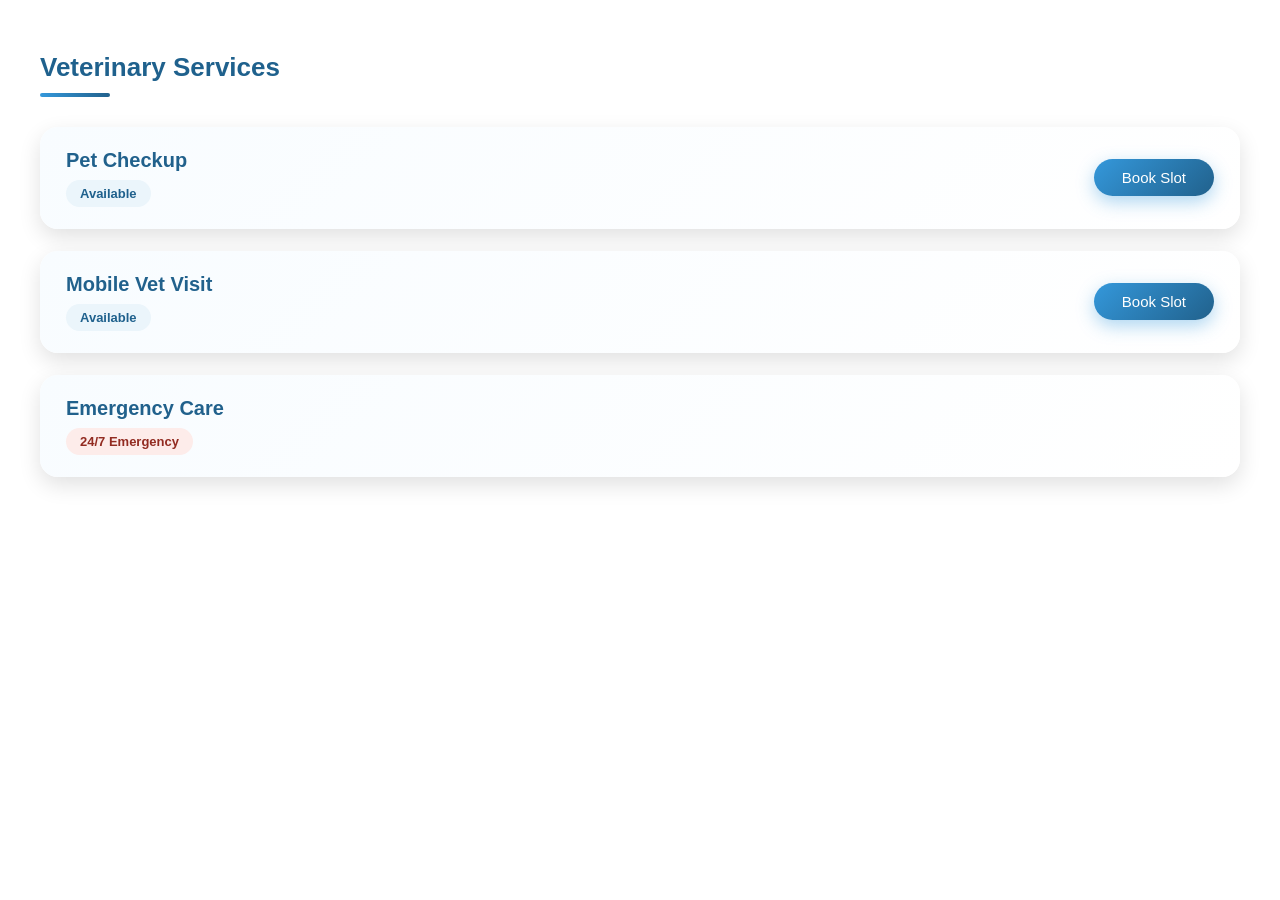
<file: vertinary.html>
<!DOCTYPE html>
<html>
<head>
    <title>Veterinary Services</title>

    <style>
    body {
        margin: 0;
        font-family: "Segoe UI", Arial, sans-serif;
        background: transparent;
        color: #2c3e50;
    }

    /* Page wrapper */
    .page-card {
        width: 100%;
        padding: 30px 40px;
        box-sizing: border-box;
    }

    /* Page title */
    .page-card h2 {
        color: #1f618d;
        font-size: 26px;
        margin-bottom: 30px;
        position: relative;
    }

    .page-card h2::after {
        content: "";
        width: 70px;
        height: 4px;
        background: linear-gradient(90deg, #3498db, #21618c);
        display: block;
        margin-top: 10px;
        border-radius: 10px;
    }

    /* Service card */
    .service-card {
        background: linear-gradient(135deg, #f8fcff, #ffffff);
        border-radius: 18px;
        padding: 22px 26px;
        margin-bottom: 22px;
        box-shadow: 0 8px 22px rgba(0,0,0,0.12);
        display: flex;
        justify-content: space-between;
        align-items: center;
    }

    .service-info h3 {
        margin: 0;
        font-size: 20px;
        color: #21618c;
    }

    /* Availability badge */
    .availability {
        display: inline-block;
        margin-top: 8px;
        padding: 6px 14px;
        border-radius: 20px;
        background-color: #ebf5fb;
        color: #1f618d;
        font-size: 13px;
        font-weight: 600;
    }

    .availability.emergency {
        background-color: #fdecea;
        color: #922b21;
    }

    /* Book button */
    .book-btn {
        background: linear-gradient(135deg, #3498db, #21618c);
        color: white;
        border: none;
        padding: 10px 28px;
        border-radius: 25px;
        font-size: 15px;
        cursor: pointer;
        box-shadow: 0 6px 18px rgba(52,152,219,0.4);
        transition: 0.3s;
    }

    .book-btn:hover {
        transform: translateY(-2px);
        box-shadow: 0 10px 26px rgba(33,97,140,0.5);
    }
    </style>
</head>

<body>

<div class="page-card">

    <h2>Veterinary Services</h2>

    <!-- Service 1 -->
    <div class="service-card">
        <div class="service-info">
            <h3>Pet Checkup</h3>
            <span class="availability">Available</span>
        </div>

        <a href="wad1_3bookslot.html" target="content">
            <button class="book-btn">Book Slot</button>
        </a>
    </div>

    <!-- Service 2 -->
    <div class="service-card">
        <div class="service-info">
            <h3>Mobile Vet Visit</h3>
            <span class="availability">Available</span>
        </div>

        <a href="wad1_3bookslot.html" target="content">
            <button class="book-btn">Book Slot</button>
        </a>
    </div>

    <!-- Service 3 -->
    <div class="service-card">
        <div class="service-info">
            <h3>Emergency Care</h3>
            <span class="availability emergency">24/7 Emergency</span>
        </div>
    </div>

</div>

</body>
</html>
</file>
<file: style.css>
body {
    margin: 0;
    font-family: "Segoe UI", Arial, sans-serif;
    background-image: url("bg1.jpg");
    background-size: cover;
    background-attachment: fixed;
    color: #2c3e50;
}

header {
    background-color: rgba(52, 152, 219, 0.9);
    color: white;
    padding: 20px;
    text-align: center;
    box-shadow: 0 4px 10px rgba(0,0,0,0.3);
}

nav {
    background-color: #1f618d;
    display: flex;
    justify-content: center;
    gap: 20px;
    padding: 10px;
}

nav a {
    color: white;
    text-decoration: none;
    font-weight: bold;
    padding: 8px 14px;
    border-radius: 5px;
}

nav a:hover {
    background-color: #5499c7;
}

.container {
    display: flex;
    width: 90%;
    margin: 20px auto;
    gap: 20px;
}

.profile {
    width: 25%;
    background-color: rgba(255,255,255,0.95);
    padding: 15px;
    border-radius: 10px;
    box-shadow: 0 4px 10px rgba(0,0,0,0.3);
}

.profile h2 {
    text-align: center;
    color: #21618c;
    border-bottom: 2px solid #3498db;
    padding-bottom: 8px;
}

.profile ul {
    list-style: none;
    padding: 0;
}

.profile li {
    margin: 10px 0;
}

.profile a {
    display: block;
    background-color: #ebf5fb;
    padding: 10px;
    border-radius: 6px;
    text-decoration: none;
    color: #154360;
    font-weight: bold;
}

.profile a:hover {
    background-color: #3498db;
    color: white;
}

.content {
    width: 75%;
    background-color: rgba(255,255,255,0.95);
    padding: 15px;
    border-radius: 10px;
    box-shadow: 0 4px 10px rgba(0,0,0,0.3);
}

iframe {
    width: 100%;
    height: 420px;
    border: none;
}

footer {
    background-color: #1f618d;
    color: white;
    text-align: center;
    padding: 10px;
    margin-top: 20px;
}

.page-card {
    max-width: 700px;
    background-color: rgba(255,255,255,0.97);
    padding: 25px;
    margin: 30px auto;
    border-radius: 15px;
    box-shadow: 0 10px 30px rgba(0,0,0,0.3);
}

.page-card h2 {
    text-align: center;
    color: #1f618d;
    margin-bottom: 20px;
}

form {
    background: transparent;
    box-shadow: none;
    padding: 0;
}

.page-card table {
    width: 100%;
    border-collapse: separate;
    border-spacing: 0 12px;
}

.page-card th {
    background-color: #3498db;
    color: white;
    padding: 14px;
    border-radius: 8px;
    font-size: 16px;
}

.page-card td {
    padding: 8px;
    border: none;
    font-weight: 600;
}

input, select, textarea {
    width: 100%;
    padding: 10px 12px;
    border-radius: 8px;
    border: 1px solid #aed6f1;
    font-size: 15px;
}

input:focus, select:focus, textarea:focus {
    outline: none;
    border-color: #3498db;
    box-shadow: 0 0 8px rgba(52,152,219,0.4);
}

input[type=submit], button {
    background: linear-gradient(135deg, #3498db, #21618c);
    color: white;
    border: none;
    padding: 12px 26px;
    border-radius: 30px;
    font-size: 16px;
    cursor: pointer;
    transition: 0.3s;
}

input[type=submit]:hover {
    background: linear-gradient(135deg, #21618c, #154360);
    transform: scale(1.05);
}

.center-btn {
    text-align: center;
}

.status {
    padding: 6px 12px;
    border-radius: 20px;
    font-size: 13px;
    font-weight: bold;
}

.status.paid {
    background-color: #2ecc71;
    color: white;
}

.status.pending {
    background-color: #f39c12;
    color: white;
}

.form-group {
    margin-bottom: 15px;
}
</file>
